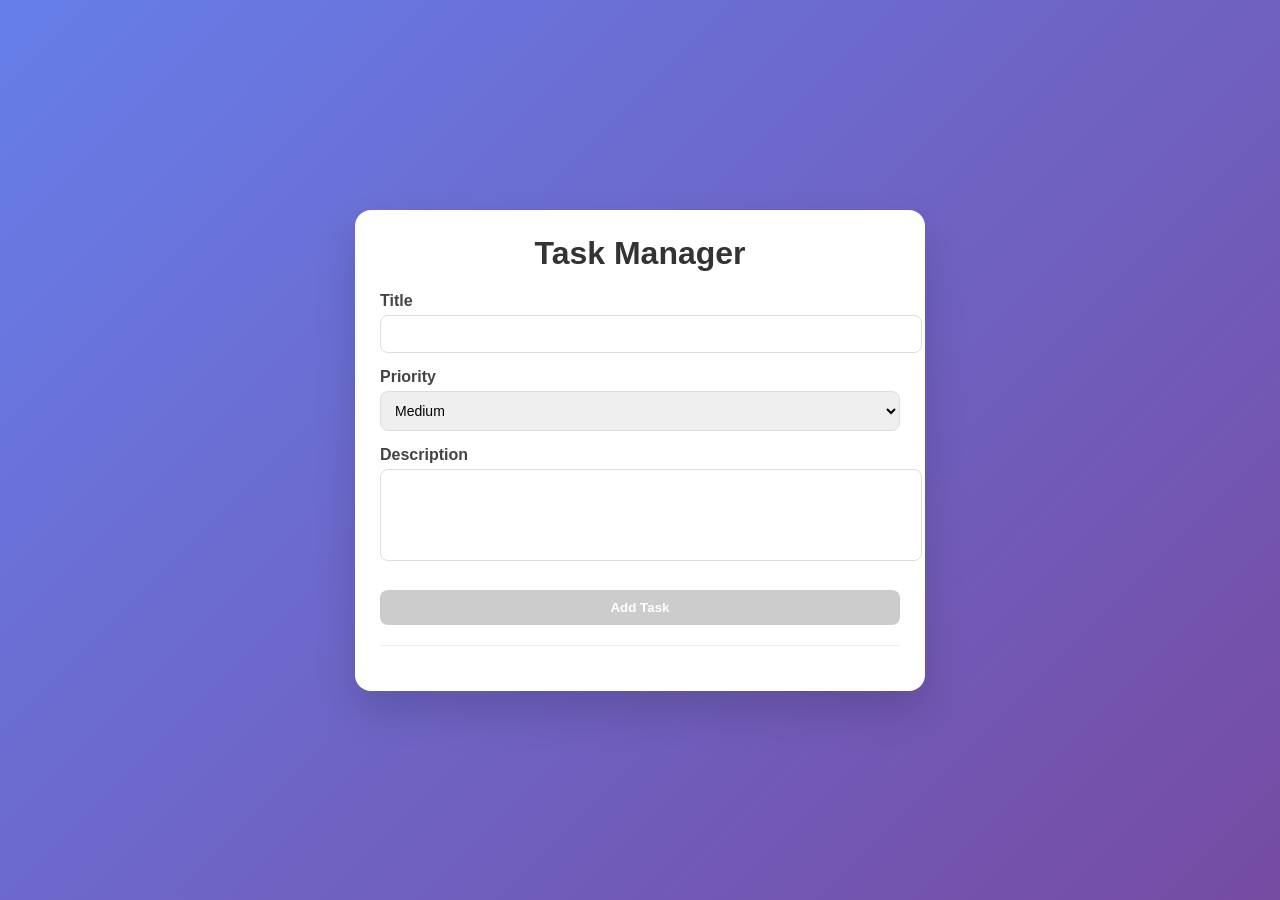
<file: index.html>
<!DOCTYPE html>
<html lang="en">
<head>
    <meta charset="UTF-8">
    <meta name="viewport" content="width=device-width, initial-scale=1.0">
    <title>Todo list</title>
    <link rel="stylesheet" href="style.css">

</head>
<body>
    <body>
<div class="container">
    <h1>Task Manager</h1>

    <form id="taskForm">
        <div>
            <label>Title</label>
            <input type="text" id="title" />
            <span id="titleError" class="error"></span>
        </div>

        <div>
            <label>Priority</label>
            <select id="priority">
                <option>High</option>
                <option selected>Medium</option>
                <option>Low</option>
            </select>
        </div>

        <div>
            <label>Description</label>
            <textarea id="description"></textarea>
        </div>

        <button id="submitBtn">Add Task</button>
    </form>

    <hr />

    <ul id="taskList"></ul>
</div>

<script type="module" src="js/main.js"></script>
</body>
</html>
</file>
<file: style.css>
*{
margin:0;
padding:0;
box-sizing:bor

der-box;
font-family: 'Segoe UI', Tahoma, Geneva, Verdana, sans-serif;
}

body{
background: linear-gradient(135deg,#667eea,#764ba2);
min-height:100vh;
display:flex;
justify-content:center;
align-items:center;
}

.container{
width:520px;
background:white;
padding:25px;
border-radius:16px;
box-shadow:0 20px 40px rgba(0,0,0,0.15);
}

h1{
text-align:center;
margin-bottom:20px;
color:#333;
}

form div{
margin-bottom:15px;
}

label{
display:block;
margin-bottom:5px;
font-weight:600;
color:#444;
}

input,select,textarea{
width:100%;
padding:10px;
border-radius:8px;
border:1px solid #ddd;
font-size:14px;
transition:0.3s;
}

input:focus,
select:focus,
textarea:focus{
outline:none;
border-color:#667eea;
box-shadow:0 0 5px rgba(102,126,234,0.3);
}

textarea{
resize:none;
height:70px;
}

button{
padding:10px 16px;
border:none;
border-radius:8px;
cursor:pointer;
font-weight:600;
transition:0.3s;
}

#submitBtn{
background:#667eea;
color:white;
width:100%;
margin-top:10px;
}

#submitBtn:hover{
background:#5a67d8;
}

#submitBtn:disabled{
background:#ccc;
cursor:not-allowed;
}

.error{
color:#e53e3e;
font-size:12px;
margin-top:4px;
display:block;
}

hr{
margin:20px 0;
border:none;
height:1px;
background:#eee;
}

#taskList{
list-style:none;
}

.task{
display:flex;
justify-content:space-between;
align-items:center;
padding:14px;
margin-bottom:12px;
border-radius:10px;
transition:0.3s;
}

.task:hover{
transform:translateY(-2px);
box-shadow:0 5px 15px rgba(0,0,0,0.1);
}

.high{
background:#ffe5e5;
border-left:5px solid #ff4d4d;
}

.medium{
background:#fff8e1;
border-left:5px solid #ffb300;
}

.low{
background:#e6fffa;
border-left:5px solid #00b894;
}

.completed{
opacity:0.6;
text-decoration:line-through;
}

.task span{
font-weight:600;
color:#333;
}

.task button{
margin-left:6px;
padding:6px 10px;
font-size:12px;
}

.complete{
background:#38a169;
color:white;
}

.complete:hover{
background:#2f855a;
}

.delete{
background:#e53e3e;
color:white;
}

.delete:hover{
background:#c53030;
}

.task-header{
cursor:pointer;
font-weight:600;
}

.task-desc{
max-height:0;
overflow:hidden;
transition:0.3s;
font-size:13px;
color:#555;
margin-top:5px;
}

.task-desc.show{
max-height:100px;
margin-top:8px;
}

.task-actions{
margin-top:8px;
}
</file>
